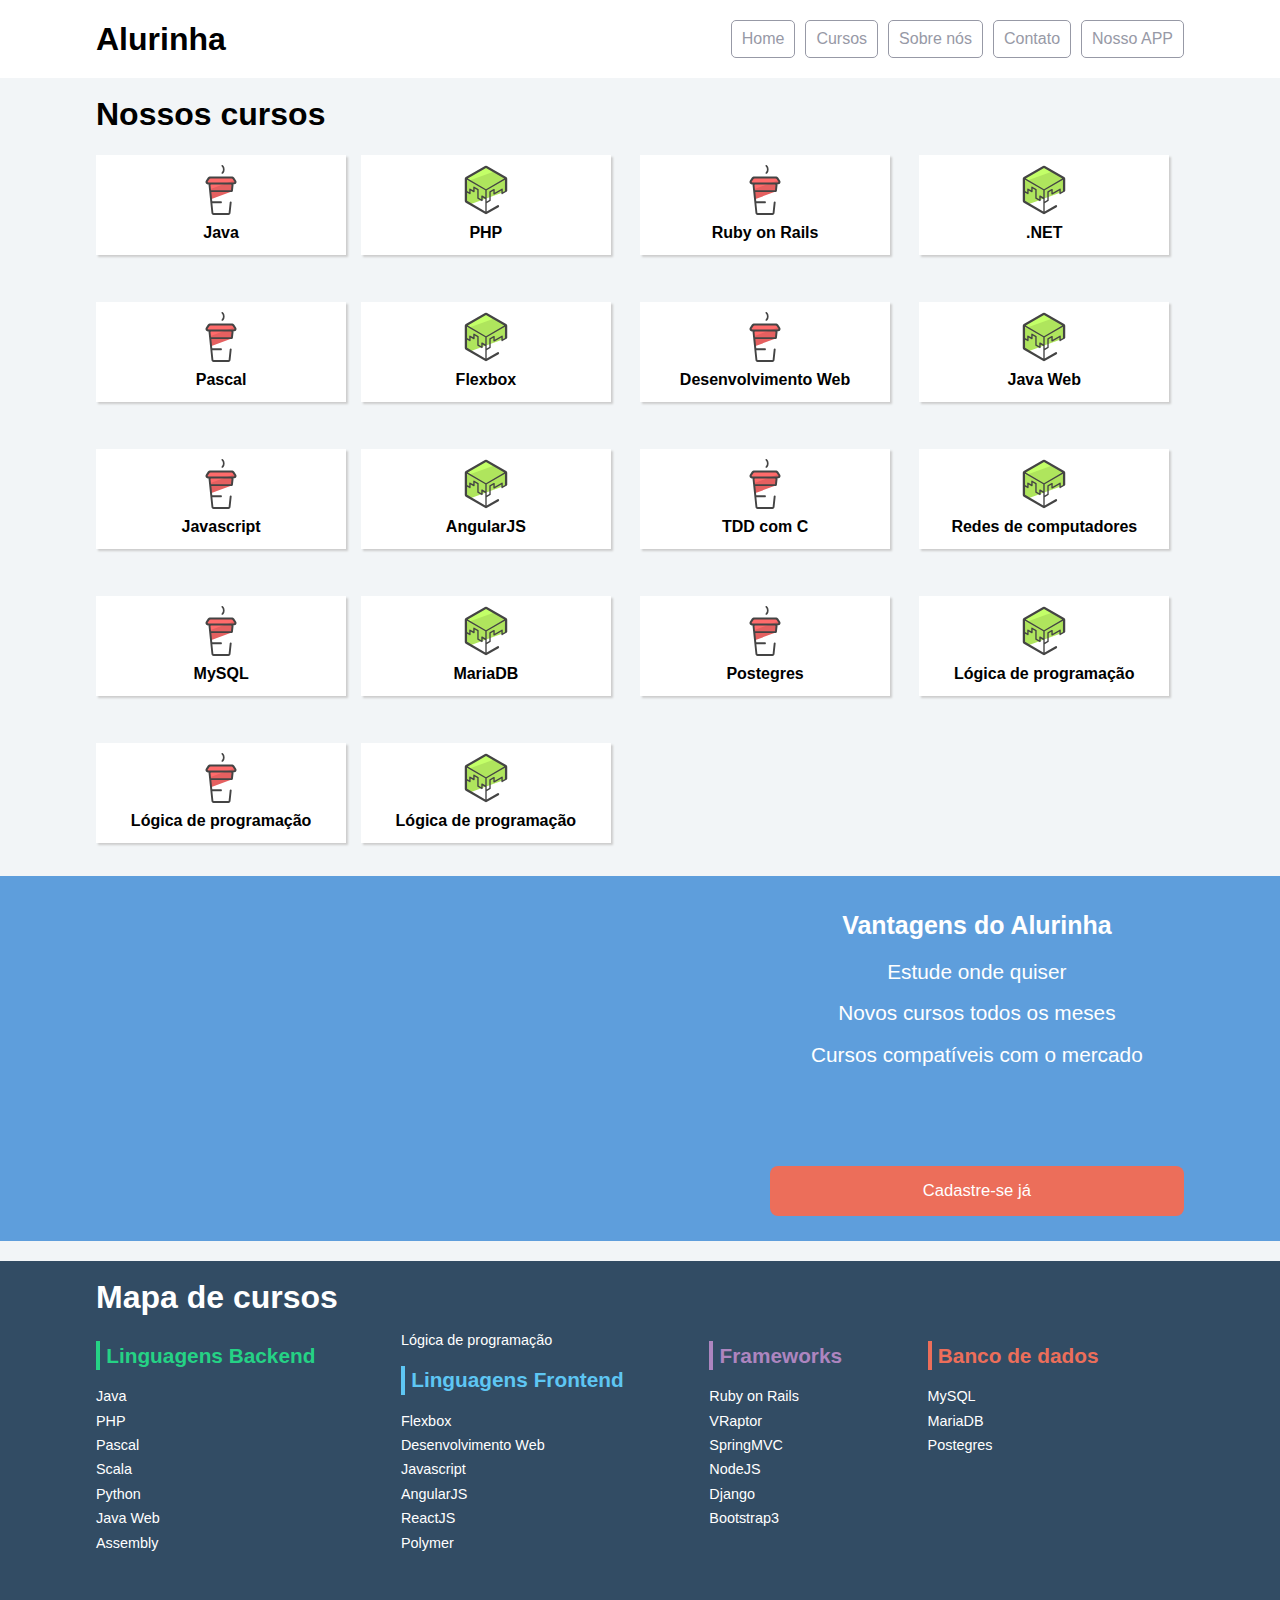
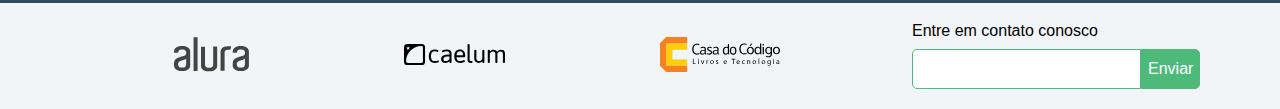
<file: index.html>
<!doctype html>
<html>
<head>
	<meta charset="utf-8">
	<meta name="viewport" content="width=device-width, initial-scale=1">
	<title>Alurinha | Cursos online</title>
	<link rel="stylesheet" href="css/reset.css">
	<link rel="stylesheet" href="css/style.css">
	<link rel="stylesheet" href="css/flexbox.css">
</head>
<body>

	<header class="cabecalhoPrincipal">
		<div class="container">
			<h1 class="cabecalhoPrincipal-titulo">
				<a href="#">Alurinha</a>
			</h1>

			<nav class="cabecalhoPrincipal-nav">
				<a class="cabecalhoPrincipal-nav-link" href="#">Home</a>
				<a class="cabecalhoPrincipal-nav-link" href="#">Cursos</a>
				<a class="cabecalhoPrincipal-nav-link" href="#">Sobre nós</a>
				<a class="cabecalhoPrincipal-nav-link" href="#">Contato</a>
				<a class="cabecalhoPrincipal-nav-link cabecalhoPrincipal-nav-link-app" href="#">Nosso APP</a>
			</nav>
		</div>

	</header>

	<main class="conteudoPrincipal">
		<div class="container">
			<h2 class="subtitulo">Nossos cursos</h2>

			<nav>
				<ul class="conteudoPrincipal-cursos">
					<li class="conteudoPrincipal-cursos-link"><a href="#">Java</a></li>
					<li class="conteudoPrincipal-cursos-link"><a href="#">PHP</a></li>
					<li class="conteudoPrincipal-cursos-link"><a href="#">Ruby on Rails</a></li>
					<li class="conteudoPrincipal-cursos-link"><a href="#">.NET</a></li>
					<li class="conteudoPrincipal-cursos-link"><a href="#">Pascal</a></li>
					<li class="conteudoPrincipal-cursos-link"><a href="#">Flexbox</a></li>
					<li class="conteudoPrincipal-cursos-link"><a href="#">Desenvolvimento Web</a></li>
					<li class="conteudoPrincipal-cursos-link"><a href="#">Java Web</a></li>
					<li class="conteudoPrincipal-cursos-link"><a href="#">Javascript</a></li>
					<li class="conteudoPrincipal-cursos-link"><a href="#">AngularJS</a></li>
					<li class="conteudoPrincipal-cursos-link"><a href="#">TDD com C</a></li>
					<li class="conteudoPrincipal-cursos-link"><a href="#">Redes de computadores</a></li>
					<li class="conteudoPrincipal-cursos-link"><a href="#">MySQL</a></li>
					<li class="conteudoPrincipal-cursos-link"><a href="#">MariaDB</a></li>
					<li class="conteudoPrincipal-cursos-link"><a href="#">Postegres</a></li>
					<li class="conteudoPrincipal-cursos-link"><a href="#">Lógica de programação</a></li>
					<li class="conteudoPrincipal-cursos-link"><a href="#">Lógica de programação</a></li>
					<li class="conteudoPrincipal-cursos-link"><a href="#">Lógica de programação</a></li>
				</ul>
			</nav>
		</div>

		<section class="videoSobre">
			<div class="container">
				<iframe class="videoSobre-video" width="560" height="315" src="https://www.youtube.com/embed/bIlOsJzBVaY?list=PLh2Y_pKOa4UcF1BYPJR3EIMRi3nWAUxIp" frameborder="0" allowfullscreen></iframe>
				
				<div class="videoSobre-sobre">
					<h2 class="videoSobre-sobre-title">Vantagens do Alurinha</h2>
					<ul class="videoSobre-sobre-list">
						<li class="videoSobre-sobre-item">Estude onde quiser</li>
						<li class="videoSobre-sobre-item">Novos cursos todos os meses</li>
						<li class="videoSobre-sobre-item">Cursos compatíveis com o mercado</li>
					</ul>
					<button class="videoSobre-button">Cadastre-se já</button>
				</div>
			</div>
		</section>

	</main>

	<footer class="rodapePrincipal">
		<div class="container">

			<section class="rodapePrincipal-navMap">
				<h3 class="subtitulo">Mapa de cursos</h3>
				<nav class="rodapePrincipal-navMap-list">

					<h4 class="navmap-list-title navmap-list-title-backend">Linguagens Backend</h4>
					<a class="rodapePrincipal-navMap-link" href="#">Java</a>
					<a class="rodapePrincipal-navMap-link" href="#">PHP</a>
					<a class="rodapePrincipal-navMap-link" href="#">Pascal</a>
					<a class="rodapePrincipal-navMap-link" href="#">Scala</a>
					<a class="rodapePrincipal-navMap-link" href="#">Python</a>
					<a class="rodapePrincipal-navMap-link" href="#">Java Web</a>
					<a class="rodapePrincipal-navMap-link" href="#">Assembly</a>
					<a class="rodapePrincipal-navMap-link" href="#">Lógica de programação</a>

					<h4 class="navmap-list-title navmap-list-title-frontend">Linguagens Frontend</h4>
					<a class="rodapePrincipal-navMap-link" href="#">Flexbox</a>
					<a class="rodapePrincipal-navMap-link" href="#">Desenvolvimento Web</a>
					<a class="rodapePrincipal-navMap-link" href="#">Javascript</a>
					<a class="rodapePrincipal-navMap-link" href="#">AngularJS</a>
					<a class="rodapePrincipal-navMap-link" href="#">ReactJS</a>
					<a class="rodapePrincipal-navMap-link" href="#">Polymer</a>
					
					<h4 class="navmap-list-title navmap-list-title-framework">Frameworks</h4>
					<a class="rodapePrincipal-navMap-link" href="#">Ruby on Rails</a>
					<a class="rodapePrincipal-navMap-link" href="#">VRaptor</a>
					<a class="rodapePrincipal-navMap-link" href="#">SpringMVC</a>
					<a class="rodapePrincipal-navMap-link" href="#">NodeJS</a>
					<a class="rodapePrincipal-navMap-link" href="#">Django</a>
					<a class="rodapePrincipal-navMap-link" href="#">Bootstrap3</a>

					<h4 class="navmap-list-title navmap-list-title-bancoDeDados">Banco de dados</h4>
					<a class="rodapePrincipal-navMap-link" href="#">MySQL</a>
					<a class="rodapePrincipal-navMap-link" href="#">MariaDB</a>
					<a class="rodapePrincipal-navMap-link" href="#">Postegres</a>

				</nav>
			</section>

		</div>
    
		<section class="rodapePrincipal-patrocinadores">
			<div class="container">
				<ul class="rodapePrincipal-patrocinadores-list">
					<li>
						<a class="rodapePrincipal-patrocinadores-list-link patrocinadores-list-link-alura" href="#">
							<img src="img/logos/alura.svg" alt="Logo da Alura">
						</a>
					</li>
					<li>
						<a class="rodapePrincipal-patrocinadores-list-link patrocinadores-list-link-caelum" href="#">
							<img src="img/logos/caelum.svg" alt="Logo da Caelum">
						</a>
					</li>
					<li>
						<a class="rodapePrincipal-patrocinadores-list-link patrocinadores-list-link-casaDoCodigo" href="#">
							<img src="img/logos/cdc.svg" alt="Logo da Casa do Código">
						</a>
					</li>
				</ul>
				<form class="rodapePrincipal-contatoForm" action="#">
					<fieldset>
						<legend class="rodapePrincipal-contatoForm-legend" for="email-contato">Entre em contato conosco</legend>
						<div class="rodapePrincipal-contatoForm-fieldset"> 
							<input class="rodapePrincipal-contatoForm-emailInput" type="email" name="email-contato" id="email-contato">
							<button class="rodapePrincipal-contatoForm-submit" type="submit">Enviar</button>
						</div>
					</fieldset>
				</form>
			</div>
		</section>
	</footer>

</body>
</html>
</file>
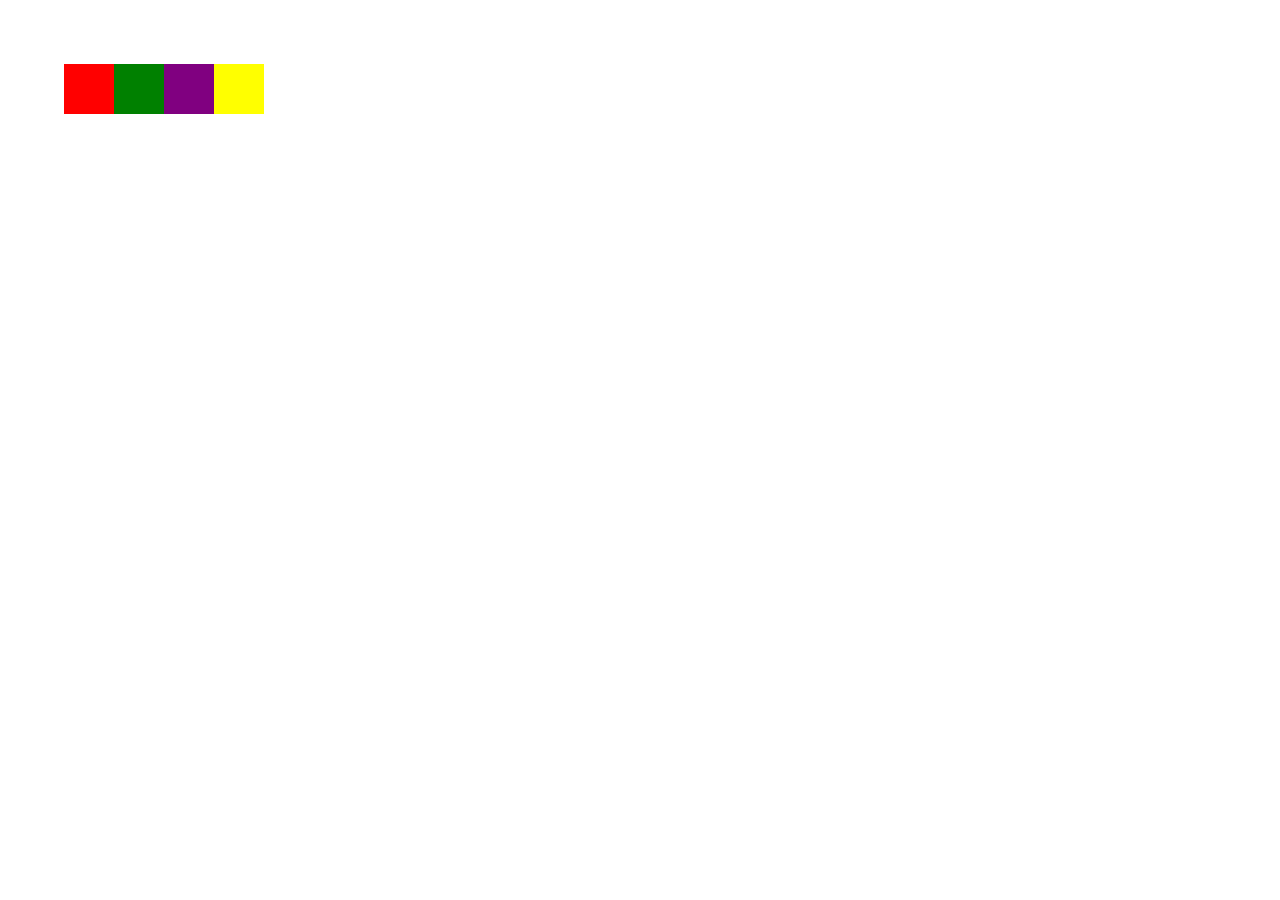
<file: maisflex.html>
<!DOCTYPE html>
<html>
    <head>
      <title>flexbox</title>
      <link rel="stylesheet" href="css/maisflex.css">
    </head>
    <body>
        <main class="flexCoitener">
          <div class="flexItens primeiraRow primeiro"></div>
          <div class="flexItens primeiraRow"></div>
          <div class="flexItens primeiraRow"></div>
          <div class="flexItens primeiraRow"></div>
    
          <!--<div class="flexItens segundaRow"></div>
          <div class="flexItens segundaRow"></div>
          <div class="flexItens segundaRow"></div>
          <div class="flexItens segundaRow"></div>-->
    
        </main>
    </body>
</html>
</file>
<file: css/style.css>
body {
	background-color: #F2F5F7;
	font-family: 'Open Sans',Arial,sans-serif;
}

.container {
	width: 94%;
	margin: 0 auto;
}

.cabecalhoPrincipal {
	background-color: #FFF;
	padding: 20px 0;
}

.cabecalhoPrincipal-titulo {
	font-weight: bold;
	font-size: 2em;
	margin-bottom: 20px;
}

.cabecalhoPrincipal-titulo a {
	text-decoration: none;
	color: inherit;
}

.cabecalhoPrincipal-nav-link {
	padding: 10px;
	margin-bottom: 10px;
	color: #9799A6;
	background-color: #FFF;
	text-decoration: none;
	transition: .5s;
	display: block;

	border-bottom: 1px solid #9799A6;
}

.conteudoPrincipal {
	margin-top: 20px;
	margin-bottom: 20px;
}

.subtitulo {
	font-weight: bold;
	font-size: 32px;
	margin-bottom: 10px;
	text-align: center;
}

.conteudoPrincipal-cursos-link {
	height: 100px;
	background-color: #FFF;
	text-align: center;
	margin: 1%;
	transition: .3s;
	box-shadow: 2px 2px 2px #CCC;
	position: relative;
}

.conteudoPrincipal-cursos-link a {
	text-decoration: none;
	color: #000;
	font-weight: bold;
	display: block;
	width: 100%;
	height: 100%;
	position: absolute;
	top: 0;
	left: 0;
}

.conteudoPrincipal-cursos-link:hover {
	box-shadow: 4px 4px 4px #CCC;
}

.conteudoPrincipal-cursos-link a:before {
	content: '';
	display: block;
	width: 50px;
	height: 50px;
	margin: 10px auto;
}

.conteudoPrincipal-cursos-link:nth-child(even) a:before {
	background: url(../img/background1.svg) no-repeat;	
}

.conteudoPrincipal-cursos-link:nth-child(odd) a:before {
	background: url(../img/background2.svg) no-repeat;
}


.rodapePrincipal {
	background-color: #324C64;
	padding-top: 20px;
}

.rodapePrincipal .subtitulo {
	color: #FFF;
}

.rodapePrincipal-navMap-link {
	text-decoration: none;
	color: #FFF;
	margin-top: 10px;
}

.rodapePrincipal-navMap-link {
	font-size: .9em;
}

.navmap-list-title {
	font-weight: 700;
	font-size: 1.3em;
	margin: .9em 0;
	padding-left: .3em;
	padding-top: .2em;
	padding-bottom: .2em;
}

.navmap-list-title + .rodapePrincipal-navMap-link {
	margin-top: 0;
}

.navmap-list-title-bancoDeDados { color: #EC6E5A; border-left: 4px solid #EC6E5A; }
.navmap-list-title-framework { color: #AD85BF; border-left: 4px solid #AD85BF; }
.navmap-list-title-frontend { color: #5EC6F3; border-left: 4px solid #5EC6F3; }
.navmap-list-title-backend { color: #25D285; border-left: 4px solid #25D285; }

.rodapePrincipal-patrocinadores {
	margin-top: 30px;
	background: #F2F5F7;
	padding: 20px 0;
}

.rodapePrincipal-contatoForm {
	margin-top: 20px;
	text-align: center;
}

.rodapePrincipal-contatoForm label[for=email-contato] {
	font-weight: bold;
	font-size: 14px;
	color: #000;
	margin-bottom: 5px;
	display: block;
}

.rodapePrincipal-contatoForm-emailInput {
	border-top-left-radius: 5px;
	border-bottom-left-radius: 5px;
	padding: 10px;
}

.rodapePrincipal-contatoForm-submit {
	border-top-right-radius: 5px;
	border-bottom-right-radius: 5px;
	background-color: #4DBA7A;
	color: #FFF;
	cursor: pointer;
	
}

.rodapePrincipal-contatoForm-submit,
.rodapePrincipal-contatoForm-emailInput {
	outline: 0;
	border: 1px solid #4DBA7A;
	box-sizing: border-box;
	font-size: 16px;
}

.videoSobre {
	background-color: #5E9EDC;
	padding: 25px 0;

}

.videoSobre-video {
	max-width: 100%;
}

.videoSobre .container {
	color: #FFF;
}

.videoSobre-sobre-title {
	font-size: 1.2em;
	font-weight: bolder;
}

.videoSobre-sobre {
	font-size: 1.3em;
	line-height: 2;
}

.videoSobre-button {
	border-radius: 8px;
	background-color: #ec6e5a;
	display: block;
	color: #FFF;
	border: none;
	height: 50px;
	font-size: .8em;
	outline: none;
}

.rodapePrincipal-contatoForm-legend {
	margin-bottom: 10px;
}

@media(min-width: 769px) {

	.container {
		width: 85%;	
	}

	.subtitulo {
		text-align: left;
	}

	.cabecalhoPrincipal-nav-link {
		border-radius: 5px;
		border: 1px solid #9799A6;
	}

	.cabecalhoPrincipal-nav-link:hover {
		color: #FFF;
		background-color: #9799A6;
	}

	.cabecalhoPrincipal-titulo {
		margin: 0;
	}

	.cabecalhoPrincipal-nav {
		width: auto;
	}

	.cabecalhoPrincipal-nav-link {
		width: auto;
		margin: 0 0 0 10px;
	}

	.rodapePrincipal-contatoForm {
		margin-top: 0;
		text-align: left;
	}

	.conteudoPrincipal-cursos-link:nth-child(3n) {
		margin-right: 0;
	}

	.conteudoPrincipal-cursos-link:nth-child(3n+1) {
		margin-left: 0;
	}

}

@media(min-width: 1000px) {
	.conteudoPrincipal-cursos-link {
		margin: 1.333%;
	}

	.conteudoPrincipal-cursos-link:nth-child(3n) {
		margin-right: 1.33%;
	}

	.conteudoPrincipal-cursos-link:nth-child(3n+1) {
		margin-left: 1.333%;
	}

	.conteudoPrincipal-cursos-link:nth-child(4n) {
		margin-right: 0;
	}

	.conteudoPrincipal-cursos-link:nth-child(4n+1) {
		margin-left: 0;
	}

	.videoSobre-sobre {
		margin-left: 1.5em;
	}

}
</file>
<file: css/flexbox.css>
.cabecalhoPrincipal .container {
    display: flex;
    align-items: center;
    justify-content: space-between;
}

.cabecalhoPrincipal-nav {
    display: flex;
}


.rodapePrincipal-patrocinadores .container {
    display: flex;
    justify-content: space-between;
}

.rodapePrincipal-patrocinadores-list {
    display: flex;
    align-items: center;
    justify-content: space-around;
    width: 70%;
    margin-right: 5%;
}

.rodapePrincipal-contatoForm {
    width: 25%;
}

.rodapePrincipal-contatoForm-fieldset {
    display: flex;
}

.rodapePrincipal-navMap-list {
    display: flex;
   /* flex-direction: column;
    flex-wrap: wrap; */
    flex-flow: column wrap;
    height: 250px;
}

.conteudoPrincipal-cursos {
    display: flex;
    flex-wrap: wrap;
    
}

.conteudoPrincipal-cursos-link {
    width: 23%;
    margin-bottom: 3%;
}


.conteudoPrincipal-cursos-link:nth-child(4n+1) {
    margin-right: 0;
}

.videoSobre .container {
    display: flex;
}

.videoSobre-sobre {
    text-align: center;
    display: flex;
    flex-direction: column;
    flex-grow: 1;
    /*justify-content: space-between; funcionaria mas nao segue o layti planejado*/
}

.videoSobre-sobre-list {
    flex-grow: 1;
}

.videoSobre-video {
    flex-grow: 1;
    flex-shrink: 2;
}

/*parte mobile*/
@media(max-width: 768px) {

    .cabecalhoPrincipal-nav {
        flex-direction: column;
    }

    .cabecalhoPrincipal .container {
        flex-direction: column;
        align-items: initial;
        text-align: center;
    }
    
    .conteudoPrincipal-cursos-link {
        width: 100%;
    } 

    .conteudoPrincipal-cursos {
        flex-direction: column;
    }


    .rodapePrincipal-navMap-list {
        height: auto;
    }

    .rodapePrincipal-patrocinadores .container{
        flex-direction: column;
        align-items: center;
    }

    .rodapePrincipal-patrocinadores-list{
        width: 100%;
        margin: 0;
    }

    .rodapePrincipal-contatoForm{
        width: 100%;
    }

    .rodapePrincipal-contatoForm-fieldset {
        justify-content: center;
    }

    .cabecalhoPrincipal-nav-link-app {
        order: -1;
    }

    .videoSobre .container {
        flex-direction: column;
    }

    .videoSobre-video {
        margin: 0 auto;
    }

}
</file>
<file: css/maisflex.css>
.flexCoitener:last-child{ margin: 4em; }
html { height: 400px; }
body { margin: 0; padding: 0; height: 400px;}
div { height: 50px; width: 50px; } 
div:nth-child(1) { background-color: red; width: 50px; height: 50px; }
div:nth-child(2) { background-color: green; width: 50px; height: 50px; }
div:nth-child(3) { background-color: purple; width: 50px; height: 50px; }
div:nth-child(4) { background-color: yellow; width: 50px; height: 50px; }
div:nth-child(5) { background-color: silver; width: 50px; height: 50px; }
div:nth-child(6) { background-color: black; width: 50px; height: 50px; }
div:nth-child(7) { background-color: orange; width: 50px; height: 50px; }
div:nth-child(8) { background-color: pink; width: 50px; height: 50px; }
/* fim setup */
 
.flexCoitener {
    display: flex;
    /* justify-content: space-between; */ 
    /* flex-direction: row;  */
    align-items: inherit;
}

.flexItens {
    flex-grow: 0; 
}

/* .primeiro {
    flex-grow: 2; 
    flex-shrink: 2;
}  */
</file>
